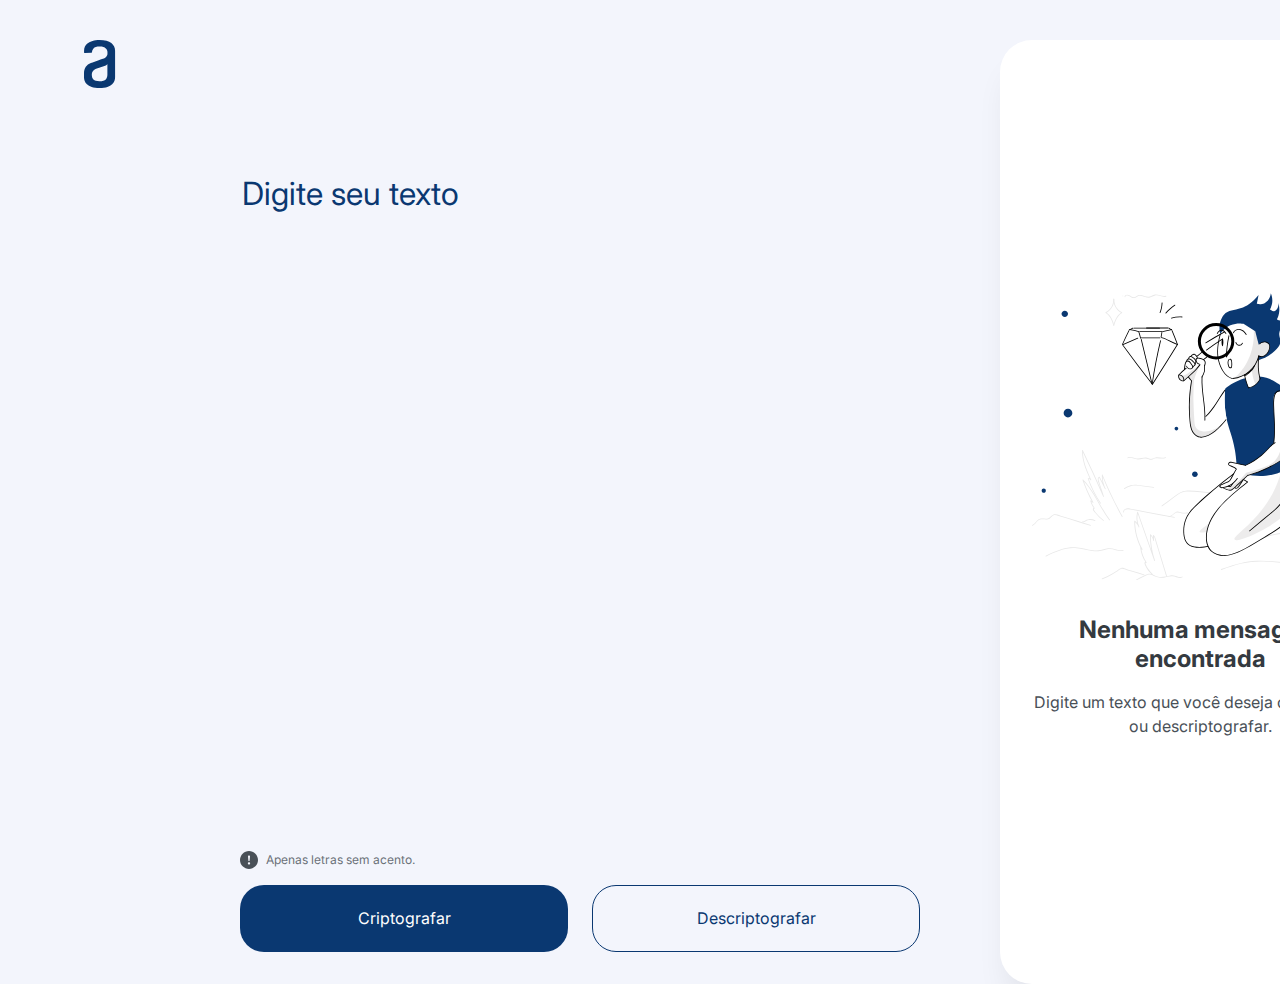
<file: Challenges/index.html>
<!DOCTYPE html>
<html lang="en">
<head>
    <meta charset="UTF-8">
    <meta http-equiv="X-UA-Compatible" content="IE=edge">
    <meta name="viewport" content="width=device-width, initial-scale=1.0">
    <link rel="stylesheet" href="style.css">
    <link rel="preconnect" href="https://fonts.googleapis.com">
<link rel="preconnect" href="https://fonts.gstatic.com" crossorigin>
<link href="https://fonts.googleapis.com/css2?family=Inter:wght@400;700&display=swap" rel="stylesheet">
    <title>Document</title>
</head>
<body>
    <header>
        <div class="logo">
            <img src="./images/Frame 6.svg" alt="">
        </div>
    </header>
    <main>
        <div class="encrypter">
            <div class="encryptText">
                <textarea name="text" id="text" placeholder="Digite seu texto"></textarea>
            </div>
            <div class="info">
                <img src="./images/Vector.svg" alt="">
                <span>Apenas letras sem acento.</span>
            </div>
            <div class="buttons">
                <button id="encryptBtn">Criptografar</button>
                <button id="decryptBtn">Descriptografar</button>
            </div>
        </div>
        <div class="encrypted">
            <div id="missingMessageContent" class="missingMessageContent">
                <div class="image">
                    <img src="./images/High quality products 1 1.svg" alt="">
                </div>
                <div class="missingMessage">
                    <h2>Nenhuma mensagem encontrada</h2>
                    <p>Digite um texto que você deseja criptografar ou descriptografar.</p>
                </div>
            </div>

            <div id="encryptedMessageContent" class="encryptedMessageContent" style="display: none;">
                    <div class="result">
                        <span id="resultMsg"></span>
                    </div>
                    <input type="hidden" id="copyText" value="">
                <button id="copy">Copiar</button>
            </div>
        </div>
    </main>
</body>
<script src="script.js"></script>
</html>
</file>
<file: Challenges/style.css>
* {margin: 0; box-sizing: border-box; font-family: 'Inter'; font-weight: 400; font-style: normal; border: none; word-wrap: break-word;}

body {
    background-color: #F3F5FC;
    padding: 40px;
}

.logo {
    position: absolute;
}

.encryptText {
    position: absolute;
    width: 680px;
    height: 600px;
    left: 240px;
    top: 168px;
}

.encryptText textarea { 
    width: 680px;
    height: 600px;
    resize: none;
    border: none;
    background-color: transparent;
    font-size: 32px;
    line-height: 150%;
    color: #0A3871;
}

.encryptText textarea:focus {
    outline: none;
}

.encryptText textarea::-webkit-scrollbar {
    display: none;
  }

.encryptText textarea::placeholder {
    color: #0A3871;
}

.info {
    display: flex;
    position: absolute;
    width: 300px;
    height: 18px;
    left: 240px;
    top: 851px;
}

.info span {
    font-size: 12px;
    line-height: 150%;
    color: #495057;
    opacity: 0.8;
    margin: 0px 8px;
}

.buttons {
    display: flex;
    gap: 24px;
    position: absolute;
    width: 680px;
    height: 67px;
    left: 240px;
    top: 885px;
}

.buttons button {
    height: 67px;
    width: 328px;
    border-radius: 24px;
    cursor: pointer;
}

.buttons button:nth-child(1) {
    background: #0A3871;
    font-size: 16px;
    line-height: 19px;
    color: white;
}

.buttons button:nth-child(2) {
    font-size: 16px;
    line-height: 19px;
    border: 1px solid #0A3871;
    background: transparent;
    color: #0A3871;
}

.encrypted {
    padding: 32px;
    border-radius: 32px;
    position: absolute;
    left: 1000px;
    top: 40px;
    height: 944px;
    width: 400px;
    background-color: white;
    box-shadow: 0px 24px 32px -8px rgba(0, 0, 0, 0.08);
}

.missingMessageContent {
    position: absolute;
    top: 25%;
    left: 8%;
    display: flex;
    justify-content: center;
    align-items: center;
    flex-direction: column;
}

.missingMessage {
    margin-top: 32px;
    text-align: center;
    width: 336px;
    height: 122px;
}

.missingMessage h2 {
    font-weight: 700;
    font-size: 24px;
    line-height: 120%;
    color: #343A40;
}

.missingMessage p {
    margin-top: 16px;
    font-size: 16px;
    line-height: 150%;
    color: #495057;
}

.encryptedMessageContent {
    display: flex;
    flex-direction: column;
}

.encryptedMessageContent button {
    margin-top: 32px;
    border-radius: 24px;
    border: 1px solid #0A3871;
    color: #0A3871;
    background: transparent;
    width: 336px;
    height: 67px;
    cursor: pointer;
}

.result {
    width: 336px;
    height: 781px;
    overflow: scroll;
}

.result span {
    font-size: 24px;
    line-height: 150%;
    color: #495057;
}

.result::-webkit-scrollbar {
    display: none;
  }
</file>
